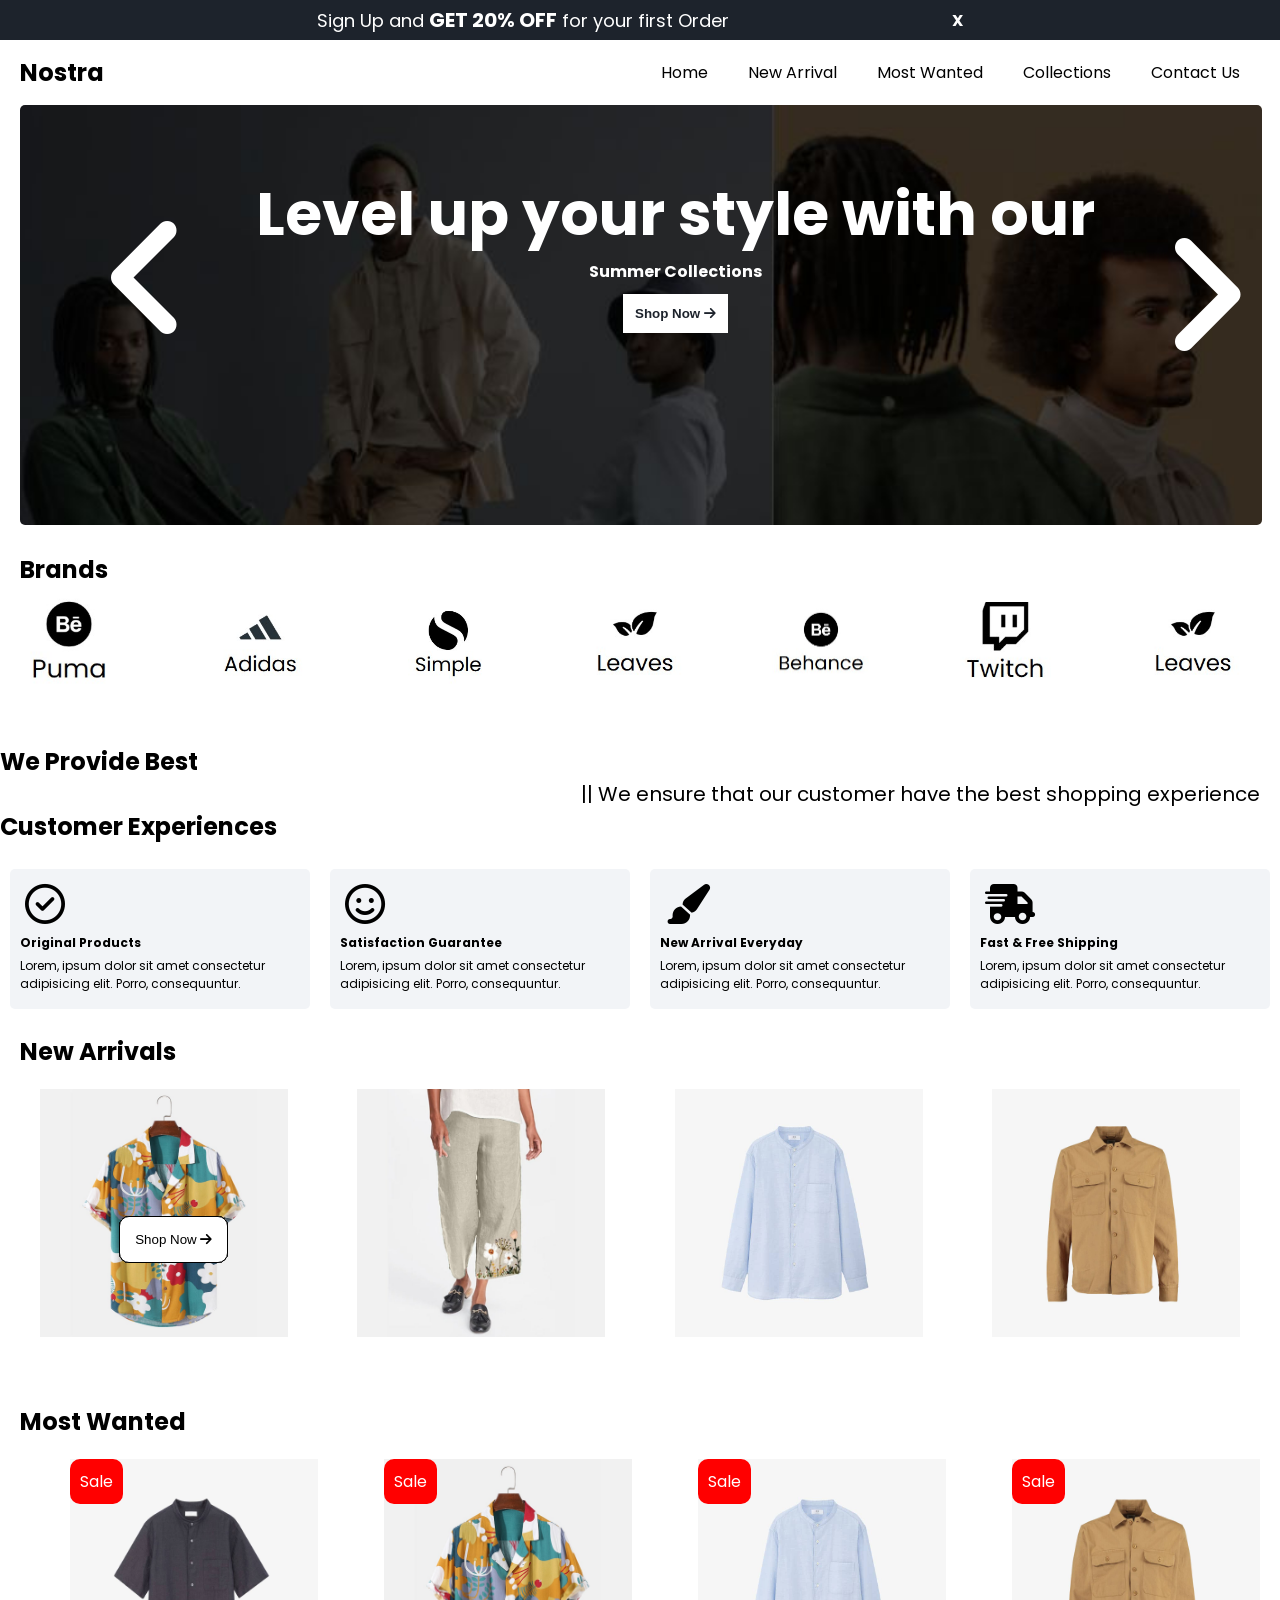
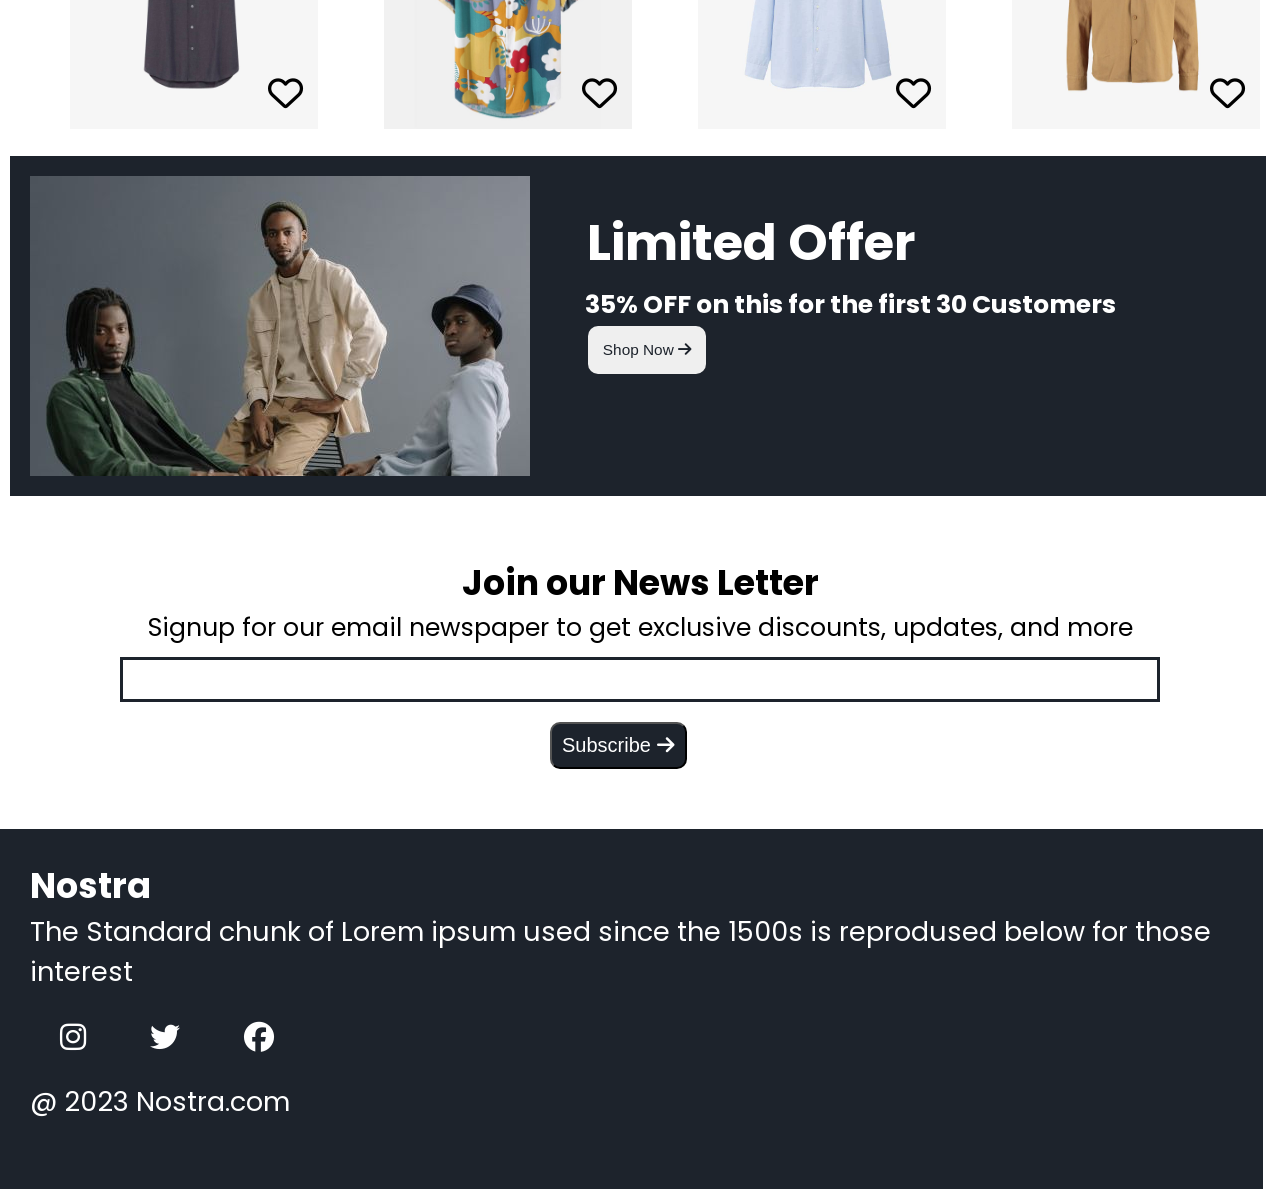
<file: index.html>
<!DOCTYPE html>
<html lang="en">

<head>
    <meta charset="UTF-8">
    <meta name="viewport" content="width=device-width, initial-scale=1.0">
    <title>Nostra Website</title>
    <!--Font Awesome Icons-->
    <link rel="stylesheet" href="https://cdnjs.cloudflare.com/ajax/libs/font-awesome/6.7.2/css/all.min.css"
        integrity="sha512-Evv84Mr4kqVGRNSgIGL/F/aIDqQb7xQ2vcrdIwxfjThSH8CSR7PBEakCr51Ck+w+/U6swU2Im1vVX0SVk9ABhg=="
        crossorigin="anonymous" referrerpolicy="no-referrer" />

    <!--Google Fonts Link-->
    <link rel="preconnect" href="https://fonts.googleapis.com">
    <link rel="preconnect" href="https://fonts.gstatic.com" crossorigin>
    <link
        href="https://fonts.googleapis.com/css2?family=Poppins:ital,wght@0,100;0,200;0,300;0,400;0,500;0,600;0,700;0,800;0,900;1,100;1,200;1,300;1,400;1,500;1,600;1,700;1,800;1,900&display=swap"
        rel="stylesheet">

    <!--Linking Stylesheet-->
    <link rel="stylesheet" href="Style/style.css">
</head>

<body>

    <!--Navbar section for large screen-->
    <header>
        <div class="navbar__margin">
            <p class="navbar__margin__p1">Sign Up and <b style="font-size: 20px;">GET 20% OFF</b> for your first Order
            </p>
            <p class="navbar__margin__p2"><b>X</b></p>
        </div>

        <div class="navbar2">
            <h2 class="navbar2__title">Nostra</h2>
            <ul class="navbar2__list">
                <a href="">
                    <li>Home</li>
                </a>
                <a href="#arrival-section">
                    <li>New Arrival</li>
                </a>
                <a href="#most-wanted">
                    <li>Most Wanted</li>
                </a>
                <a href="./collections.html">
                    <li>Collections</li>
                </a>
                <a href="./contact.html">
                    <li>Contact Us</li>
                </a>
            </ul>
        </div>
    </header>

    <!--Body Section-->

    <div class="container">
        <!--Image Toggle Section-->
        <div class="toggle__section">
            <img src="./Images/Slider-One.jpg" alt="Slider-One">
            <div class="image__content">
                <div class="left-slide">
                    <i id="slider-left-activate" class="fa-solid fa-angle-left" style="color: #ffffff;"></i>
                </div>
                <h1 class="image__content__title">Level up your style with our </h1>
                <h4><b>Summer Collections</b></h4>
                <button>Shop Now
                    <i class="fa-solid fa-arrow-right"></i>
                </button>
                <div class="right-slide">
                    <i id="slider-right-activate" class="fa-solid fa-angle-right" style="color: #ffffff;"></i>
                </div>
            </div>
        </div>

        <!--Brand Section-->

        <div class="brands">
            <h2 class="brands__title">Brands</h2>
            <div class="brands__container">
                <div class="brands__img">
                    <img src="./Images/Puma.jpg" alt="Puma">
                </div>
                <div class="brands__img">
                    <img src="./Images/Adidas.jpg" alt="Adidas">
                </div>
                <div class="brands__img">
                    <img src="./Images/Simple.jpg" alt="Simple">
                </div>
                <div class="brands__img">
                    <img src="./Images/Leaves.jpg" alt="Leaves">
                </div>
                <div class="brands__img">
                    <img src="./Images/Behance.jpg" alt="Behance">
                </div>
                <div class="brands__img">
                    <img src="./Images/Twitch.jpg" alt="Twitch">
                </div>
                <div class="brands__img">
                    <img src="./Images/Leaves.jpg" alt="Leaves">
                </div>
            </div>
        </div>

        <!--Contents Section-->

        <div class="contents-section">

            <h2 class="contents__title">We Provide Best</h2>
            <p style="text-align: right;margin-right: 20px;font-size: 20px;">|| We ensure that our customer have the
                best shopping experience</p>
            <h2 class="contents__title">Customer Experiences</h2>

            <div class="contents__container">
                <div class="contents__card">
                    <i class="fa-regular fa-circle-check"></i>
                    <h5>Original Products</h5>
                    <p>Lorem, ipsum dolor sit amet consectetur adipisicing elit. Porro, consequuntur.</p>
                </div>
                <div class="contents__card">
                    <i class="fa-regular fa-face-smile"></i>
                    <h5>Satisfaction Guarantee</h5>
                    <p>Lorem, ipsum dolor sit amet consectetur adipisicing elit. Porro, consequuntur.</p>
                </div>
                <div class="contents__card">
                    <i class="fa-solid fa-paintbrush"></i>
                    <h5>New Arrival Everyday</h5>
                    <p>Lorem, ipsum dolor sit amet consectetur adipisicing elit. Porro, consequuntur.</p>
                </div>
                <div class="contents__card">
                    <i class="fa-solid fa-truck-fast"></i>
                    <h5>Fast & Free Shipping</h5>
                    <p>Lorem, ipsum dolor sit amet consectetur adipisicing elit. Porro, consequuntur.</p>
                </div>

            </div>
        </div>

        <!--New Arrivals Section -->

        <div class="arrival-section" id="arrival-section">

            <h2>New Arrivals</h2>

            <div class="new-arrivals__container">
                <div class="new-arrivals__card">
                    <img src="./Images/New Arrivals 1.jpg" alt="Arrivals1">
                    <button>Shop Now
                        <i class="fa-solid fa-arrow-right"></i>
                    </button>
                </div>
                <div class="new-arrivals__card">
                    <img src="./Images/New Arrivals 2.jpg" alt="Arrivals1">
                    <button>Shop Now
                        <i class="fa-solid fa-arrow-right"></i>
                    </button>
                </div>
                <div class="new-arrivals__card">
                    <img src="./Images/New Arrivals 3.jpg" alt="Arrivals1">
                    <button>Shop Now
                        <i class="fa-solid fa-arrow-right"></i>
                    </button>
                </div>
                <div class="new-arrivals__card">
                    <img src="./Images/New Arrivals 4.jpg" alt="Arrivals1">
                    <button>Shop Now
                        <i class="fa-solid fa-arrow-right"></i>
                    </button>
                </div>
            </div>
        </div>

        <!--Most Wanted Section-->

        <div class="most-wanted" id="most-wanted">
            <h2>Most Wanted</h2>
            <div class="most-wanted__container">
                <div class="most-wanted__card">
                    <img src="./Images/Most Wanted 1.jpg" alt="Most Wanted 1">
                    <p>Sale</p>
                    <i class="fa-regular fa-heart" id="heart"></i>
                </div>
                <div class="most-wanted__card">
                    <img src="./Images/Most Wanted 2.jpg" alt="Most Wanted 2">
                    <p>Sale</p>
                    <i class="fa-regular fa-heart" id="heart"></i>
                </div>
                <div class="most-wanted__card">
                    <img src="./Images/Most Wanted 3.jpg" alt="Most Wanted 3">
                    <p>Sale</p>
                    <i class="fa-regular fa-heart" id="heart"></i>
                </div>
                <div class="most-wanted__card">
                    <img src="./Images/Most Wanted 4.jpg" alt="Most Wanted 4">
                    <p>Sale</p>
                    <i class="fa-regular fa-heart" id="heart"></i>
                </div>
            </div>
        </div>

        <!--Limited Offer Section-->
        <div class="limited-offer">
            <img src="./Images/Limited Offer.jpg" alt="offer">
            <form>
                <table>
                    <tr>
                        <td>
                            <h2>Limited Offer</h2>
                        </td>
                    </tr>
                    <tr>
                        <td>
                            <h3>35% OFF on this for the first 30 Customers</h3>
                        </td>
                    </tr>
                    <tr>
                        <td>
                            <button>Shop Now
                                <i class="fa-solid fa-arrow-right"></i>
                            </button>
                        </td>
                    </tr>
                </table>
            </form>
        </div>

        <!--News Letter Section-->
        <div class="news-letter">
            <h2>Join our News Letter</h2>
            <p>Signup for our email newspaper to get exclusive discounts, updates, and more </p>
            <input type="text"> <br>
            <button>Subscribe
                <i class="fa-solid fa-arrow-right"></i>
        </div>
    </div>

    <!--Footer Section-->

    <footer>

        <div class="footer">

            <h1>Nostra</h1>
            <p>The Standard chunk of Lorem ipsum used since the 1500s is reprodused below for those interest</p>
            <i class="fa-brands fa-instagram"></i>
            <i class="fa-brands fa-twitter"></i>
            <i class="fa-brands fa-facebook"></i>
            <p>@ 2023 Nostra.com</p>
        </div>

    </footer>
    <script>
        var navbar_margin = document.querySelector(".navbar__margin")
        var navbar_alert = document.querySelector(".navbar__margin__p2")
        navbar_alert.addEventListener("click", function () {

            navbar_margin.style.display = "none"
        })

        var wanted = document.getElementById("most-wanted")
        var heartmenu = wanted.querySelectorAll("div")

        heartmenu.addEventListener("click",function(){

            var heart = querySelector("i")
            heart.style.backgroundColor = "Red"
        })
    </script>
</body>

</html>
</file>
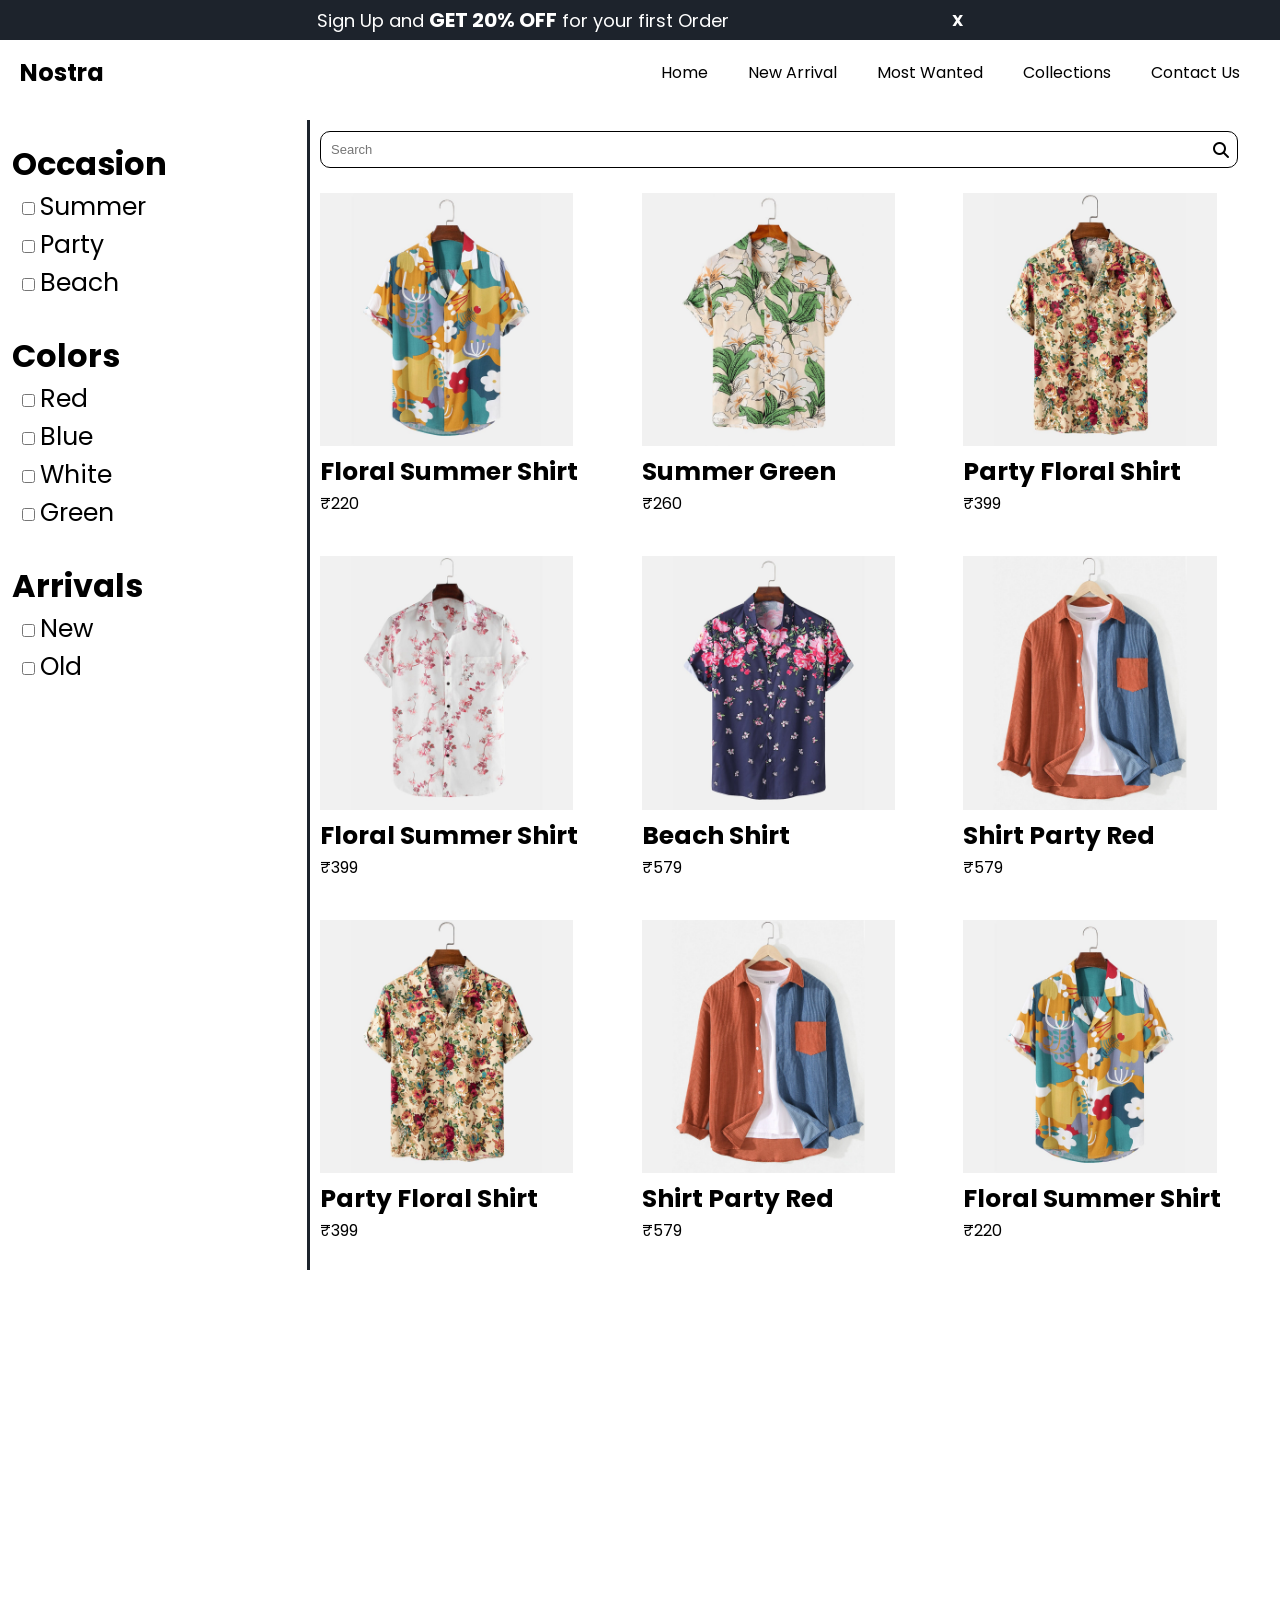
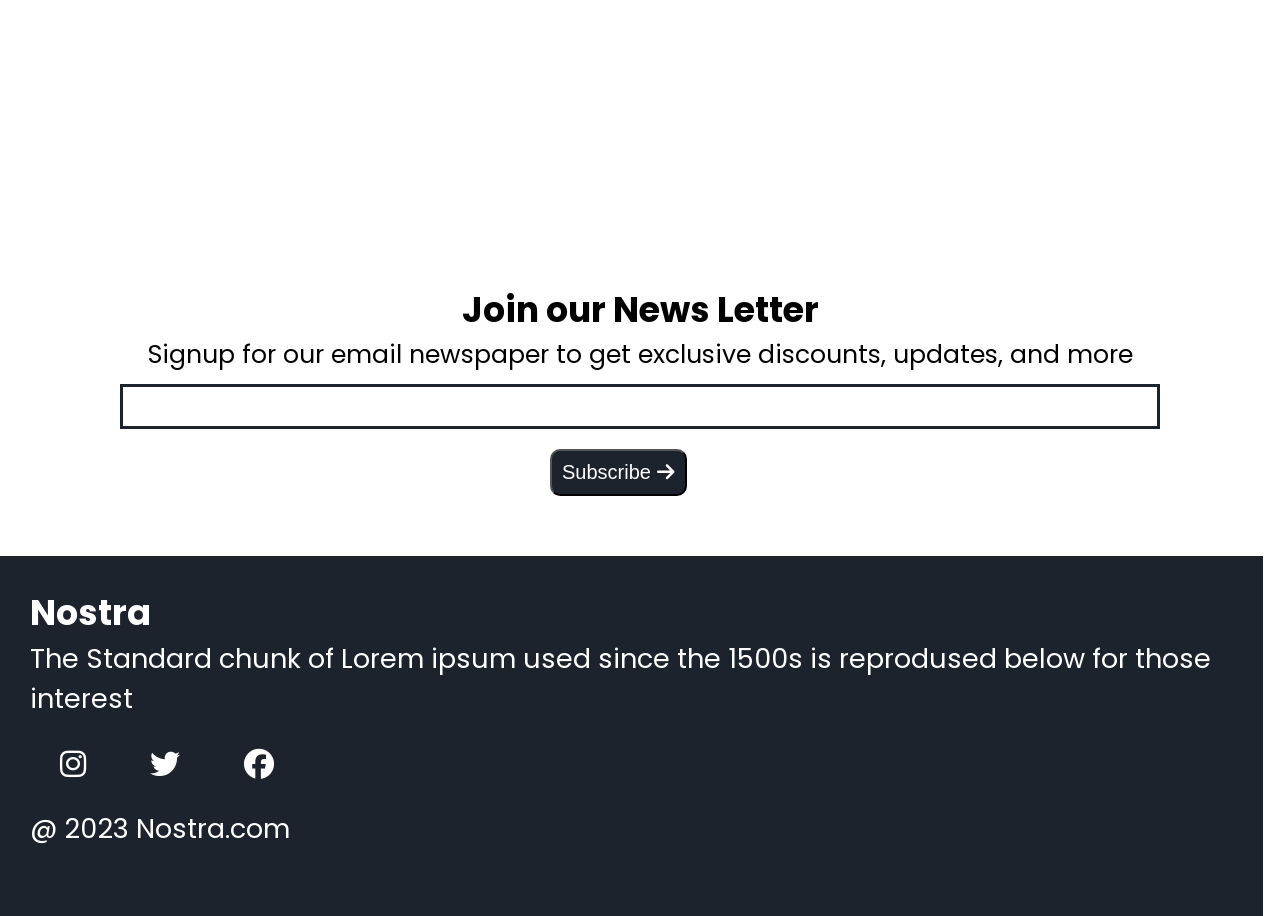
<file: collections.html>
<!DOCTYPE html>
<html lang="en">

<head>
    <meta charset="UTF-8">
    <meta name="viewport" content="width=device-width, initial-scale=1.0">
    <title>Nostra Website</title>
    <!--Font Awesome Icons-->
    <link rel="stylesheet" href="https://cdnjs.cloudflare.com/ajax/libs/font-awesome/6.7.2/css/all.min.css"
        integrity="sha512-Evv84Mr4kqVGRNSgIGL/F/aIDqQb7xQ2vcrdIwxfjThSH8CSR7PBEakCr51Ck+w+/U6swU2Im1vVX0SVk9ABhg=="
        crossorigin="anonymous" referrerpolicy="no-referrer" />

    <!--Google Fonts Link-->
    <link rel="preconnect" href="https://fonts.googleapis.com">
    <link rel="preconnect" href="https://fonts.gstatic.com" crossorigin>
    <link
        href="https://fonts.googleapis.com/css2?family=Poppins:ital,wght@0,100;0,200;0,300;0,400;0,500;0,600;0,700;0,800;0,900;1,100;1,200;1,300;1,400;1,500;1,600;1,700;1,800;1,900&display=swap"
        rel="stylesheet">

    <!--Linking Stylesheet-->
    <link rel="stylesheet" href="Style/style.css">
</head>

<body>

    <!--Navbar section for large screen-->
    <header>
        <div class="navbar__margin">
            <p class="navbar__margin__p1">Sign Up and <b style="font-size: 20px;">GET 20% OFF</b> for your first Order
            </p>
            <p class="navbar__margin__p2"><b>X</b></p>
        </div>

        <div class="navbar2">
            <h2 class="navbar2__title">Nostra</h2>
            <ul class="navbar2__list">
                <a href="index.html">
                    <li>Home</li>
                </a>
                <a href="#arrival-section">
                    <li>New Arrival</li>
                </a>
                <a href="#most-wanted">
                    <li>Most Wanted</li>
                </a>
                <a href="">
                    <li>Collections</li>
                </a>
                <a href="contact.html">
                    <li>Contact Us</li>
                </a>
            </ul>
        </div>
    </header>

    <!--Checkbox Section-->

    <div class="checkbox">

        <div class="checkbox__container">
            <hr class="vertical-line">
            <div class="checkbox__s1">
                <h1>Occasion</h1>
                <label><input type="checkbox">Summer</label> <br>
                <label><input type="checkbox">Party</label> <br>
                <label><input type="checkbox">Beach</label>
            </div>
            <div class="checkbox__s2">
                <h1>Colors</h1>
                <label><input type="checkbox">Red</label> <br>
                <label><input type="checkbox">Blue</label> <br>
                <label><input type="checkbox">White</label> <br>
                <label><input type="checkbox">Green</label> <br>
            </div>
            <div class="checkbox__s2">
                <h1>Arrivals</h1>
                <label><input type="checkbox">New</label> <br>
                <label><input type="checkbox">Old</label>
            </div>
        </div>
    </div>

    <div class="collection_container" id="collection_container">
        <div>
            <div class="collection_search">
                <input type="text" placeholder="Search" id="search">
                <i class="fa-solid fa-magnifying-glass"></i>
            </div>
        </div>

        <div class="collection_images" id="collection_images">
            <div class="collection_images__card" >
                <img src="./Images/Product Section 1.jpg">
                <h3>Floral Summer Shirt</h3>
                <p>₹220</p>
            </div>
            <div class="collection_images__card">
                <img src="./Images/Product Section 2.jpg">
                <h3>Summer Green</h3>
                <p>₹260</p>
            </div>
            <div class="collection_images__card">
                <img src="./Images/Product Section 3.jpg">
                <h3>Party Floral Shirt</h3>
                <p>₹399</p>
            </div>
            <div class="collection_images__card">
                <img src="./Images/Product Section 4.jpg">
                <h3>Floral Summer Shirt</h3>
                <p>₹399</p>
            </div>
            <div class="collection_images__card">
                <img src="./Images/Product Section 5.jpg">
                <h3>Beach Shirt</h3>
                <p>₹579</p>
            </div>
            <div class="collection_images__card">
                <img src="./Images/Product Section 6.jpg">
                <h3>Shirt Party Red</h3>
                <p>₹579</p>
            </div>
            <div class="collection_images__card">
                <img src="./Images/Product Section 7.jpg">
                <h3>Party Floral Shirt</h3>
                <p>₹399</p>
            </div>
            <div class="collection_images__card">
                <img src="./Images/Product Section 8.jpg">
                <h3>Shirt Party Red</h3>
                <p>₹579</p>
            </div>
            <div class="collection_images__card">
                <img src="./Images/Product Section 9.jpg">
                <h3>Floral Summer Shirt</h3>
                <p>₹220</p>
            </div>
        </div>

    </div>

    <!--News Letter Section-->
    <div class="news-letter news-letter--collection">
        <h2>Join our News Letter</h2>
        <p>Signup for our email newspaper to get exclusive discounts, updates, and more </p>
        <input type="text"> <br>
        <button>Subscribe
            <i class="fa-solid fa-arrow-right"></i>
    </div>
    </div>

    <!--Footer Section-->

    <footer>

        <div class="footer footer--collections">

            <h1>Nostra</h1>
            <p>The Standard chunk of Lorem ipsum used since the 1500s is reprodused below for those interest</p>
            <i class="fa-brands fa-instagram"></i>
            <i class="fa-brands fa-twitter"></i>
            <i class="fa-brands fa-facebook"></i>
            <p>@ 2023 Nostra.com</p>
        </div>
    </footer>
    <script>
        var navbar_margin = document.querySelector(".navbar__margin")
        var navbar_alert = document.querySelector(".navbar__margin__p2")
        navbar_alert.addEventListener("click", function () {

            navbar_margin.style.display = "none"
        })

        var search = document.getElementById("search")
        var container = document.getElementById("collection_container")
        var h3List = container.querySelectorAll("div")
        console.log(h3List)

        search.addEventListener("keyup",function(){

            var enteredValue = event.target.value.toUpperCase()

            for(count=0;count<h3List.length;count++) {

                var productname = h3List[count].querySelector("h3").textContent

                if(productname.toUpperCase().indexOf(enteredValue)<0) {

                    h3List[count].style.display="none"
                }

                else {

                    h3List[count].style.display="block"
                }
            }
        })
    </script>
</body>

</html>
</file>
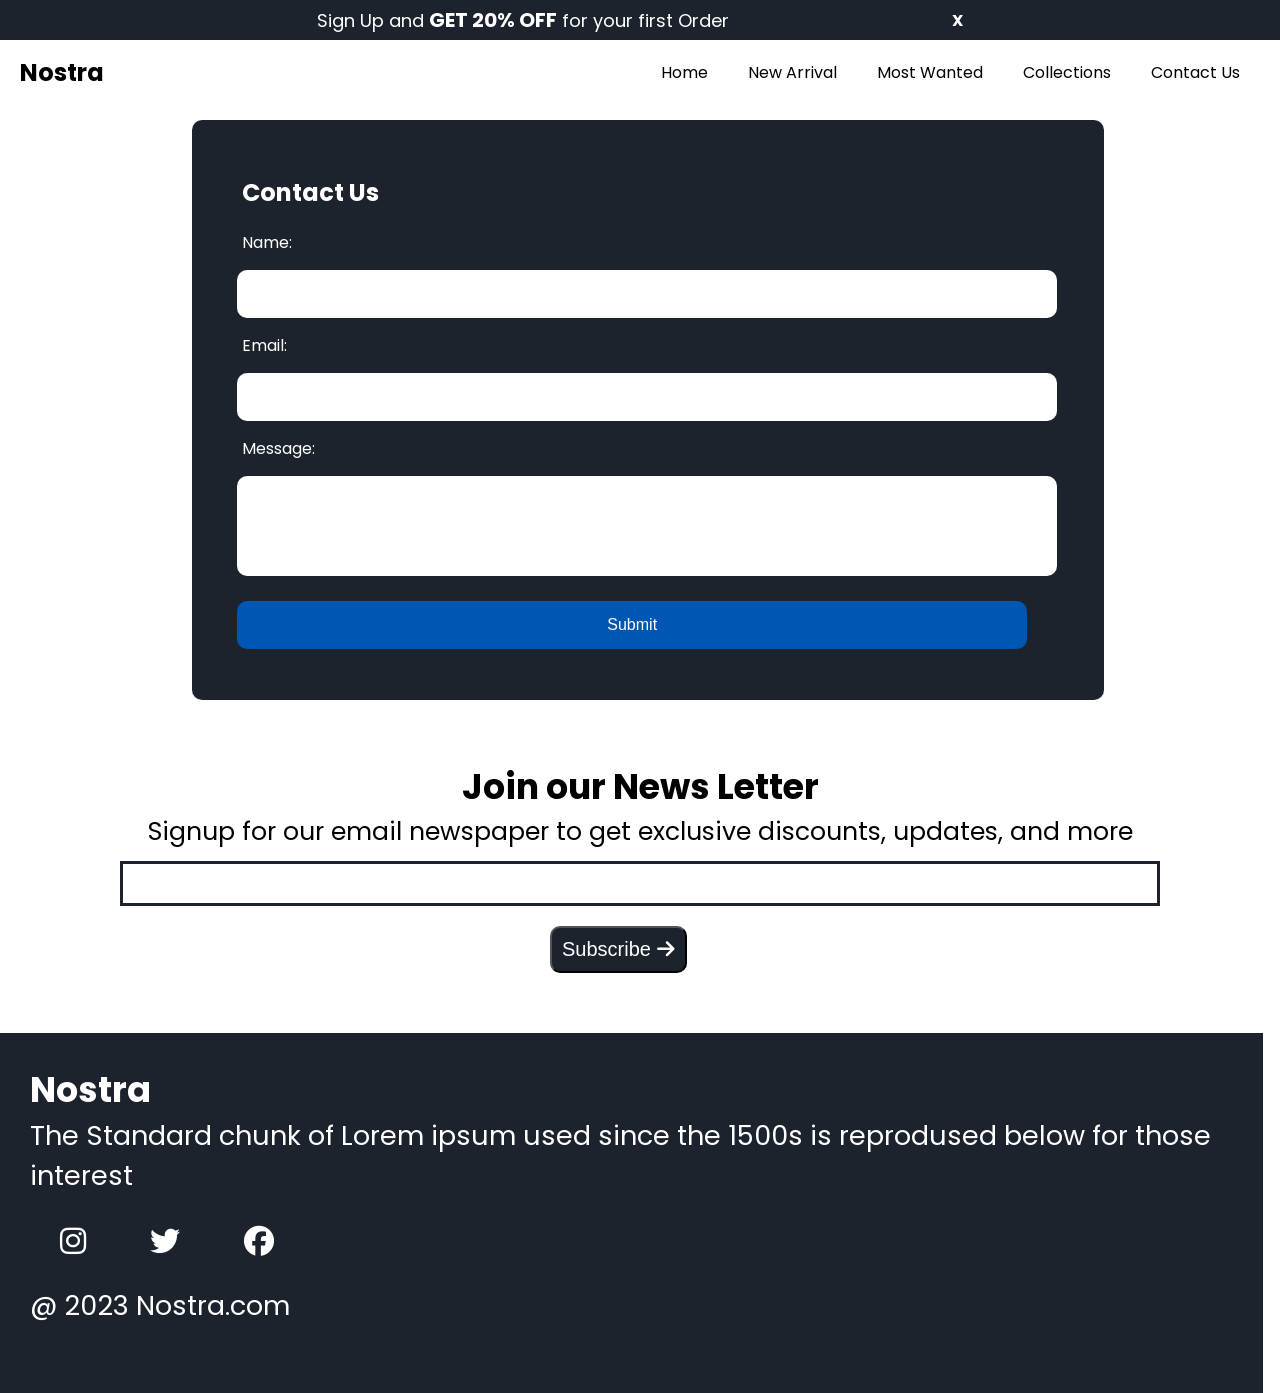
<file: contact.html>
<!DOCTYPE html>
<html lang="en">

<head>
    <meta charset="UTF-8">
    <meta name="viewport" content="width=device-width, initial-scale=1.0">
    <title>Nostra Website</title>
    <!--Font Awesome Icons-->
    <link rel="stylesheet" href="https://cdnjs.cloudflare.com/ajax/libs/font-awesome/6.7.2/css/all.min.css"
        integrity="sha512-Evv84Mr4kqVGRNSgIGL/F/aIDqQb7xQ2vcrdIwxfjThSH8CSR7PBEakCr51Ck+w+/U6swU2Im1vVX0SVk9ABhg=="
        crossorigin="anonymous" referrerpolicy="no-referrer" />

    <!--Google Fonts Link-->
    <link rel="preconnect" href="https://fonts.googleapis.com">
    <link rel="preconnect" href="https://fonts.gstatic.com" crossorigin>
    <link
        href="https://fonts.googleapis.com/css2?family=Poppins:ital,wght@0,100;0,200;0,300;0,400;0,500;0,600;0,700;0,800;0,900;1,100;1,200;1,300;1,400;1,500;1,600;1,700;1,800;1,900&display=swap"
        rel="stylesheet">

    <!--Linking Stylesheet-->
    <link rel="stylesheet" href="Style/style.css">
</head>
<body>
    <!--Navbar section for large screen-->
    <header>
        <div class="navbar__margin">
            <p class="navbar__margin__p1">Sign Up and <b style="font-size: 20px;">GET 20% OFF</b> for your first Order
            </p>
            <p class="navbar__margin__p2"><b>X</b></p>
        </div>

        <div class="navbar2">
            <h2 class="navbar2__title">Nostra</h2>
            <ul class="navbar2__list">
                <a href="./index.html">
                    <li>Home</li>
                </a>
                <a href="">
                    <li>New Arrival</li>
                </a>
                <a href="">
                    <li>Most Wanted</li>
                </a>
                <a href="./collections.html">
                    <li>Collections</li>
                </a>
                <a href="">
                    <li>Contact Us</li>
                </a>
            </ul>
        </div>
    </header>

    <!--Contact Us Section-->
       <div class="contact-container">
        <h2>Contact Us</h2>
        <p class="contact-p">Name:</p>
        <input type="text">
        <p class="contact-p">Email:</p>
        <input type="text">
        <p class="contact-p">Message:</p>
        <input type="text" class="message">
        <input type="submit" class="contact__submit">
       </div> 
 <!--News Letter Section-->
 <div class="news-letter">
    <h2>Join our News Letter</h2>
    <p>Signup for our email newspaper to get exclusive discounts, updates, and more </p>
    <input type="text"> <br>
    <button>Subscribe
        <i class="fa-solid fa-arrow-right"></i>
</div>
</div>

<!--Footer Section-->

<footer>

<div class="footer">

    <h1>Nostra</h1>
    <p>The Standard chunk of Lorem ipsum used since the 1500s is reprodused below for those interest</p>
    <i class="fa-brands fa-instagram"></i>
    <i class="fa-brands fa-twitter"></i>
    <i class="fa-brands fa-facebook"></i>
    <p>@ 2023 Nostra.com</p>
</div>

</footer>
</body>
</html>
</file>
<file: Style/style.css>
* {

    padding: 0;
    margin: 0;
}

body {

    font-family: "Poppins", serif;
    font-weight: 400;
    font-style: normal;
}

.navbar__margin {

    display: flex;
    background-color: #1D232C;
    color: white;
    padding: 5px;
    justify-content: space-around;
    align-items: center;
}

.navbar__margin__p1 {

    font-size: 18px;
    margin-left: 200px;
}
.navbar__margin__p2 {

    cursor: pointer;
    margin-right: 200px;

}

.navbar2 {

    display: flex;
    margin-top: 15px;
    justify-content: space-between;
    position: sticky;
    top: 0;
}

.navbar2__title {

    margin-left: 20px;
}

.navbar2__list {

    display: flex;
    align-items: center;

}

.navbar2__list a {

    list-style-type: none;
    text-decoration: none;
    color: black;
    cursor: pointer;
    margin-right: 40px;
}

.navbar2__list li:hover {

    text-decoration: underline;
}

.container {

    margin-top: 15px;
}

.toggle__section img {

    height: 420px;
    width: 97%;
    margin-left: 20px;
    border-radius: 5px;
}

.toggle__section {

    position: relative;
}

.image__content {

    position: absolute;
    text-align: center;
    top: 15%;
    left: 20%;
}

.image__content h1,h4 {

    color: white;
}

.image__content__title {

    font-size: 60px;
}

.image__content button {

    background-color: white;
    color: #1D232C;
    border: none;
    padding: 12px;
    font-weight: 600;
    margin: 10px;
}

.image__content button:hover {

    cursor: pointer;
}

.left-slide {

    position: absolute;
    right: 900px;
    font-size: 150px;
}

.right-slide {

    position: absolute;
    left: 900px;
    font-size: 150px;
    top: 10%;
}

.brands {

    padding: 20px;
}

.brands__container {

    display: flex;
    align-items: center;
    justify-content: space-between;
}

.brands__img {

    width: 10%;
}

.brands__img img {

    width: 90%;
}

.contents-section {

    margin-top: 20px;
}

.contents__container {

    display: flex;
    justify-content: space-around;
    margin-top: 20px;
}
.contents__card {

    background-color: #F2F4F7;
    height: 120px;
    width: 280px;
    margin: 5px;
    padding: 10px;
    border-radius: 5px;
}

.contents__card i {

    padding: 5px;
    color: black;
    font-size: 40px;
}

.contents__card p,h5 {

    font-size: 12px;
    margin-top: 5px;
}

.arrival-section {

    padding: 20px;
}

.new-arrivals__container {

    display: flex;
    justify-content: space-between;
    position: relative;
}

.new-arrivals__card {

    margin: 20px;
    width: 20%;
    
}

.new-arrivals__card img {

    width: 100%;
}

.new-arrivals__card button {

    padding: 15px;
    border-radius: 10px;
    text-align: center;
    background-color: white;
    color: black;
    border: none;
    border: 1px solid black;
    position: absolute;
    top: 50%;
    left: 8%;
}

.most-wanted {

    padding: 20px;
}

.most-wanted__container {

    display: flex;
    justify-content: space-between;
}

.most-wanted__card {

    width: 20%;
    margin-left: 50px;
    margin-top: 20px;
    position:relative;
    
}

.most-wanted__card img {

    width: 100%;
    gap: 50px;
    height: 270px;
}

.most-wanted__card i {

    font-size: 35px;
    position: absolute;
    bottom:25px;
    right:15px;
}

.most-wanted__card p {

    background-color: red;
    display: inline;
    padding: 10px;
    border-radius: 10px;
    color: white;
    position: absolute;
    left: 0;
}

.limited-offer {

    background-color: #1D232C;
    height: 300px;
    width: 95%;
    padding: 20px;
    margin-left: 10px;
    position:relative;
}

.limited-offer h2 {

    position: absolute;
    top: 50px;
    right: 350px;
    color: white;
    font-size: 50px;
}

.limited-offer h3 {

    position: absolute;
    top: 130px;
    right: 150px;
    color: white;
    font-size: 25px;
}

.limited-offer button {
    padding: 15px;
    margin-top: 10px;
    font-size: 1.2vw;
    color: #1D232C;
    border-radius: 10px;
    border: none;
    position: absolute;
    top: 160px;
    right: 560px;
}

.news-letter h2{

    margin-top: 60px;
    text-align: center;
    font-size: 35px;
}

.news-letter p{

    text-align: center;
    font-size: 25px;
}

.news-letter input {

    margin-top: 10px;
    margin-left: 120px;
    width: 80%;
    border: 3px solid #1D232C;
    padding: 5px;
} 

.news-letter button {

    background-color: #1D232C;
    color: white;
    padding: 10px;
    margin-top: 15px;
    margin-left: 550px;
    border-radius: 10px;
    font-size: 20px;
}

.footer {

    background-color: #1D232C;
    width: 1203px;
    height: 300px;
    margin-top: 60px;
    color: white;
    padding: 30px;
}

.footer h1 {

    font-size: 35px;
}
.footer p {

    font-size: 27px;
}

.footer i {

    font-size: 30px;
    margin: 30px;
}

.checkbox__container {

    margin-left: 12px;
    margin-top: 50px;  

}

.vertical-line {

    border: none;
    border-left: 3px solid #1D232C;
    height: 1150px;
    margin: 0 20px;
    position: absolute;
    top:120px;
    right: 950px;
}

.checkbox__s1 label,input{

    margin-top: 17px;
    font-size: 25px;
    margin: 5px;
}

.checkbox__s2 {

    margin-top: 30px;
}

.checkbox__s2 label,input{

    margin-top: 17px;
    font-size: 25px;
    margin: 5px;
}
.collection_search {

    display: flex;
    align-items: center;
}

.collection_search input {

    width: 70%;
    margin-left: 25%;
    position: relative;
    bottom: 560px;
    font-size: 13px;
    border-radius: 10px;
    padding: 10px;
    border: 1px solid black;
}

.collection_search i {

    position: relative;
    bottom: 560px;
    right: 30px;
}

.collection_search input:focus {
    outline: none;
}

.collection_images {

    display: flex;
    flex-wrap: wrap;
}

.collection_images__card {

    width: 100%;
    margin: 20px;
    position: relative;
    bottom: 560px;
    left: 300px;
    flex-basis: 22%;
}

.collection_images__card img {

    width: 90%;
    bottom: 100px;
}

.collection_images__card h3 {

    font-size: 25px;
}

.footer--collections {

    width: 1203px;
}

.contact-container {

    background-color: #1D232C;
    width: 65%;
    height: 500px;
    padding: 40px;
    margin-left: 15%;
    margin-top: 30px;
    border-radius: 10px;
}

.contact-container h2 {

    padding: 10px;
}

.contact-p {

    color: white;
    padding: 10px;
}

.contact-container h2 {

    color: white;
    margin-top: 5px;
} 

.message {

    height: 70px;
}

.contact-container input {

    width: 95%;
    padding: 15px;
    border-radius: 10px;
    border: none;
    font-size: 16px;
}

.contact-container input:focus {

    outline: none;
}

.contact__submit {

    width: 20px;
    background-color: #0056B3;
    color: white;
    margin-top: 20px;
}

.contact__submit:hover {

    cursor: pointer;
}
</file>
